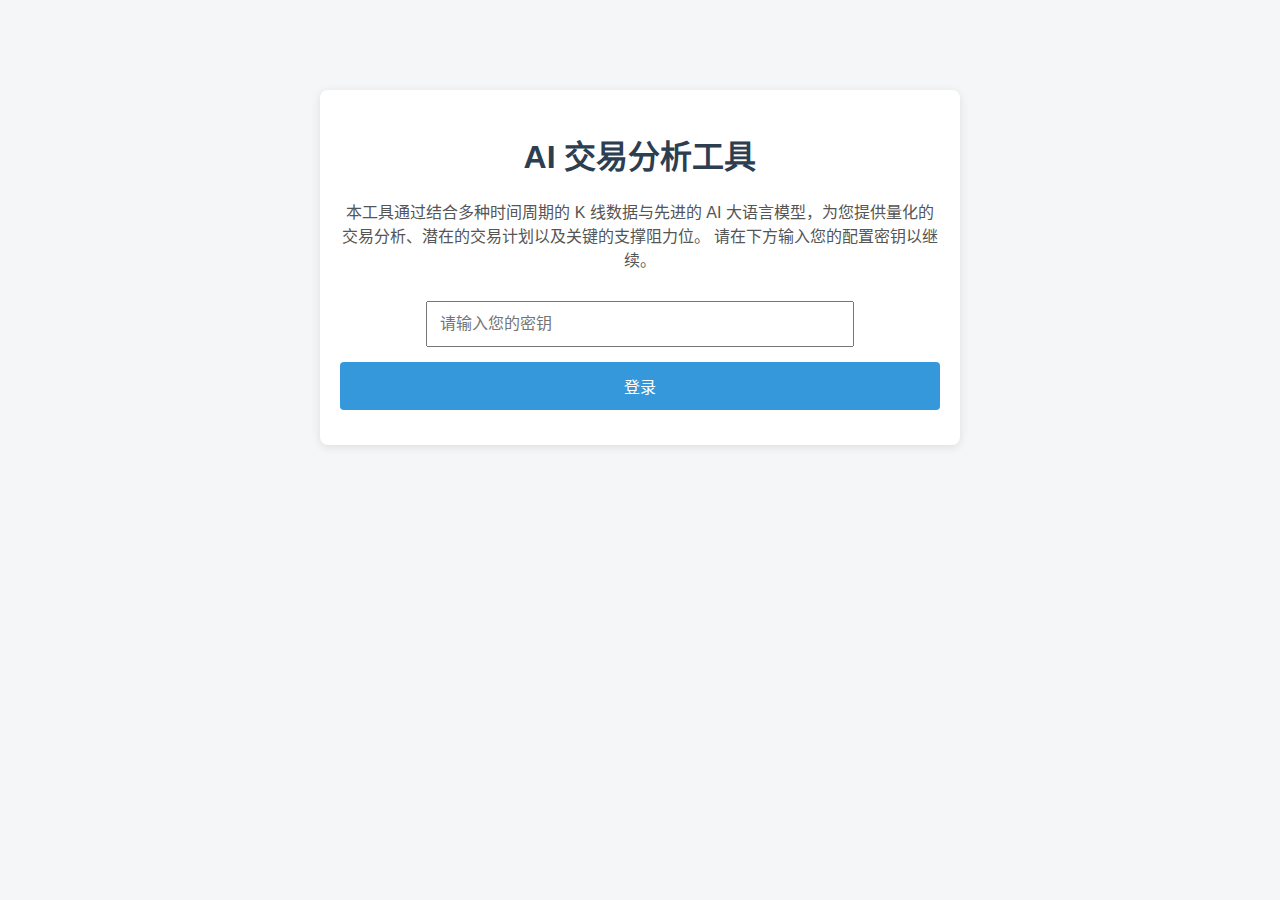
<file: static/login.html>
<!DOCTYPE html>
<html lang="zh-CN">
<head>
    <meta charset="UTF-8">
    <meta name="viewport" content="width=device-width, initial-scale=1.0">
    <title>欢迎使用 AI 交易分析工具</title>
    <link rel="stylesheet" href="/static/style.css">
</head>
<body>
    <div class="container" style="max-width: 600px; margin-top: 10vh;">
        <h1>AI 交易分析工具</h1>
        <p style="text-align: center; color: #555;">
            本工具通过结合多种时间周期的 K 线数据与先进的 AI 大语言模型，为您提供量化的交易分析、潜在的交易计划以及关键的支撑阻力位。
            请在下方输入您的配置密钥以继续。
        </p>
        
        <div class="form-group" style="margin-top: 30px; display: flex; justify-content: center;">
            <input type="password" id="api-key-input" placeholder="请输入您的密钥" style="padding: 12px; font-size: 16px; width: 100%; max-width: 400px;">
        </div>
        
        <button id="save-key-btn" style="width: 100%; padding: 12px; margin-top: 15px; background-color: #3498db; color: white; border: none; border-radius: 4px; cursor: pointer; font-size: 16px;">登录</button>
        
        <p id="login-status-message" class="status-message" style="text-align: center; margin-top: 15px;"></p>
    </div>

    <script src="/static/login.js"></script>
</body>
</html>
</file>
<file: static/style.css>
body {
    font-family: -apple-system, BlinkMacSystemFont, "Segoe UI", Roboto, Helvetica, Arial, sans-serif;
    background-color: #f4f6f8;
    color: #333;
    margin: 0;
    padding: 0; /* Let the container handle padding */
}

.container {
    max-width: 1200px;
    margin: 20px auto; /* Add top/bottom margin */
    background-color: #fff;
    padding: 20px;
    border-radius: 8px;
    box-shadow: 0 2px 10px rgba(0,0,0,0.1);
}

h1 {
    text-align: center;
    color: #2c3e50;
}

.table-container {
    overflow-x: auto;
}

table {
    width: 100%;
    border-collapse: collapse;
    margin-top: 20px;
}

th, td {
    padding: 12px 15px;
    border: 1px solid #ddd;
    text-align: left;
}

thead {
    background-color: #34495e;
    color: #fff;
}

tbody tr:nth-child(even) {
    background-color: #f2f2f2;
}

tbody tr:hover {
    background-color: #e8f4f8;
}

.direction-long {
    color: #27ae60;
    font-weight: bold;
}

.direction-short {
    color: #c0392b;
    font-weight: bold;
}

.details-button {
    background-color: #3498db;
    color: white;
    border: none;
    padding: 5px 10px;
    border-radius: 4px;
    cursor: pointer;
    transition: background-color 0.3s;
}

.details-button:hover {
    background-color: #2980b9;
}

.pagination-container {
    margin-top: 20px;
    text-align: center;
}

.pagination-container button {
    background-color: #ecf0f1;
    border: 1px solid #bdc3c7;
    color: #2c3e50;
    padding: 8px 12px;
    margin: 0 4px;
    border-radius: 4px;
    cursor: pointer;
}

.pagination-container button:disabled {
    background-color: #f4f6f8;
    color: #95a5a6;
    cursor: not-allowed;
}

.pagination-container #page-info {
    margin: 0 10px;
    font-weight: bold;
}

/* Modal styles */
.modal {
    display: none; 
    position: fixed; 
    z-index: 1; 
    left: 0;
    top: 0;
    width: 100%; 
    height: 100%; 
    overflow: auto; 
    background-color: rgba(0,0,0,0.4);
}

.modal-content {
    background-color: #fefefe;
    margin: 10% auto;
    padding: 20px;
    border: 1px solid #888;
    width: 80%;
    max-width: 700px;
    border-radius: 8px;
    position: relative;
}

.close-button {
    color: #aaa;
    position: absolute;
    top: 10px;
    right: 20px;
    font-size: 28px;
    font-weight: bold;
    cursor: pointer;
}

.close-button:hover,
.close-button:focus {
    color: black;
}

pre {
    background-color: #eee;
    padding: 15px;
    border-radius: 4px;
    white-space: pre-wrap;
    word-wrap: break-word;
}
/* Action Bar Styles */
.actions-container {
    display: flex;
    justify-content: space-between;
    align-items: center;
    margin-top: 20px;
    margin-bottom: 10px;
    flex-wrap: wrap;
    gap: 15px;
}

.actions-left {
    display: flex;
    align-items: center;
    gap: 10px;
}

.actions-container select,
.actions-container button {
    padding: 8px 12px;
    border-radius: 4px;
    border: 1px solid #bdc3c7;
}

.actions-container button {
     background-color: #ecf0f1;
     cursor: pointer;
}

.manage-link {
    color: #3498db;
    text-decoration: none;
    font-weight: bold;
    padding: 8px 12px;
    border: 1px solid #3498db;
    border-radius: 4px;
    transition: background-color 0.3s, color 0.3s;
}

.manage-link:hover {
    background-color: #3498db;
    color: white;
}

.status-message {
    min-height: 1.2em; /* Reserve space to prevent layout shift */
    margin-bottom: 10px;
}

.status-message:empty {
    min-height: 0;
    margin: 0;
    padding: 0;
}

/* Management Page Specific Styles */
.header-bar {
    display: flex;
    justify-content: space-between;
    align-items: center;
    margin-bottom: 20px;
}

.header-bar a {
    text-decoration: none;
    color: #3498db;
    font-size: 1em;
}

#assets-table .delete-asset-btn {
    background-color: #e74c3c;
    color: white;
    border: none;
    padding: 5px 10px;
    border-radius: 4px;
    cursor: pointer;
    transition: background-color 0.3s;
}

#assets-table .delete-asset-btn:hover {
    background-color: #c0392b;
}

.modal .form-group {
    margin-bottom: 15px;
}

.modal .form-group label {
    display: block;
    margin-bottom: 5px;
}

.modal .form-group input,
.modal .form-group select,
.modal .form-group textarea {
    width: 100%;
    padding: 8px;
    border: 1px solid #ccc;
    border-radius: 4px;
    box-sizing: border-box; /* Important for width */
}


/* Schedule Feature Styles */
#assets-table .not-set {
    color: #95a5a6;
    font-style: italic;
}

#assets-table td code {
    background-color: #ecf0f1;
    padding: 2px 5px;
    border-radius: 3px;
    font-family: "Courier New", Courier, monospace;
}

.modal-content small {
    display: block;
    margin-top: 10px;
    color: #7f8c8d;
    line-height: 1.5;
}

.modal-content small code {
    background-color: #e8f4f8;
    padding: 1px 4px;
    border-radius: 3px;
}

#assets-table .set-schedule-btn {
    background-color: #3498db;
    color: white;
    border: none;
    padding: 5px 10px;
    border-radius: 4px;
    cursor: pointer;
    transition: background-color 0.3s;
}

#assets-table .set-schedule-btn:hover {
    background-color: #2980b9;
}

#assets-table .trigger-analysis-btn {
    background-color: #27ae60;
    color: white;
    border: none;
    padding: 5px 10px;
    border-radius: 4px;
    cursor: pointer;
    transition: background-color 0.3s;
}

#assets-table .trigger-analysis-btn:hover {
    background-color: #229954;
}

#assets-table .trigger-analysis-btn:disabled {
    background-color: #95a5a6;
    cursor: not-allowed;
}

/* Add margin between buttons in the same cell */
#assets-table td button + button {
    margin-left: 8px;
}

/* Prompts Page Specific Styles */
#prompts-table .action-btn {
    color: white;
    border: none;
    padding: 5px 10px;
    border-radius: 4px;
    cursor: pointer;
    transition: background-color 0.3s;
    font-size: 0.9em;
}

#prompts-table .view-prompt-btn {
    background-color: #3498db; /* Blue */
}

#prompts-table .view-prompt-btn:hover {
    background-color: #2980b9;
}

#prompts-table .delete-prompt-btn {
    background-color: #e74c3c; /* Red */
}

#prompts-table .delete-prompt-btn:hover {
    background-color: #c0392b;
}

#prompts-table .activate-prompt-btn {
    background-color: #27ae60; /* Green */
}

#prompts-table .activate-prompt-btn:hover {
    background-color: #229954;
}

#prompts-table .activate-prompt-btn:disabled {
    background-color: #bdc3c7;
    cursor: not-allowed;
    opacity: 0.7;
}

/* Add margin between buttons in the same cell */
#prompts-table td .action-btn + .action-btn {
    margin-left: 8px;
}

#prompts-table .col-actions {
    width: 220px;
    white-space: nowrap;
    text-align: center;
}

/* Global Navigation Bar Styles */
.main-nav {
    background-color: #34495e;
    padding: 0 20px;
    box-shadow: 0 2px 4px rgba(0,0,0,0.1);
    display: flex;
    justify-content: space-between;
    align-items: center;
    /* margin-bottom is now handled by container's margin-top */
}

.main-nav .nav-brand {
    color: #ecf0f1;
    font-size: 1.5em;
    font-weight: bold;
    text-decoration: none;
    padding: 15px 0;
}

.main-nav .nav-links {
    list-style: none;
    margin: 0;
    padding: 0;
    display: flex;
}

.main-nav .nav-links li {
    margin-left: 20px;
}

.main-nav .nav-links a {
    color: #ecf0f1;
    text-decoration: none;
    font-size: 1em;
    padding: 20px 10px;
    display: block;
    transition: background-color 0.3s;
}

.main-nav .nav-links a:hover,
.main-nav .nav-links a.active {
    background-color: #4a627a;
}

/* Button in toolbar */
.toolbar button {
    background-color: #27ae60;
    color: white;
    border: none;
    padding: 10px 15px;
    border-radius: 4px;
    cursor: pointer;
    transition: background-color 0.3s;
    font-size: 1em;
}

.toolbar button:hover {
    background-color: #229954;
}

/* Primary button inside modals */
.modal .button-primary,
.modal button[type="submit"] {
    background-color: #27ae60;
    color: white;
    border: none;
    padding: 10px 15px;
    border-radius: 4px;
    cursor: pointer;
    transition: background-color 0.3s;
    font-size: 1em;
    width: 100%;
    margin-top: 10px;
}

.modal .button-primary:hover,
.modal button[type="submit"]:hover {
    background-color: #229954;
}
</file>
